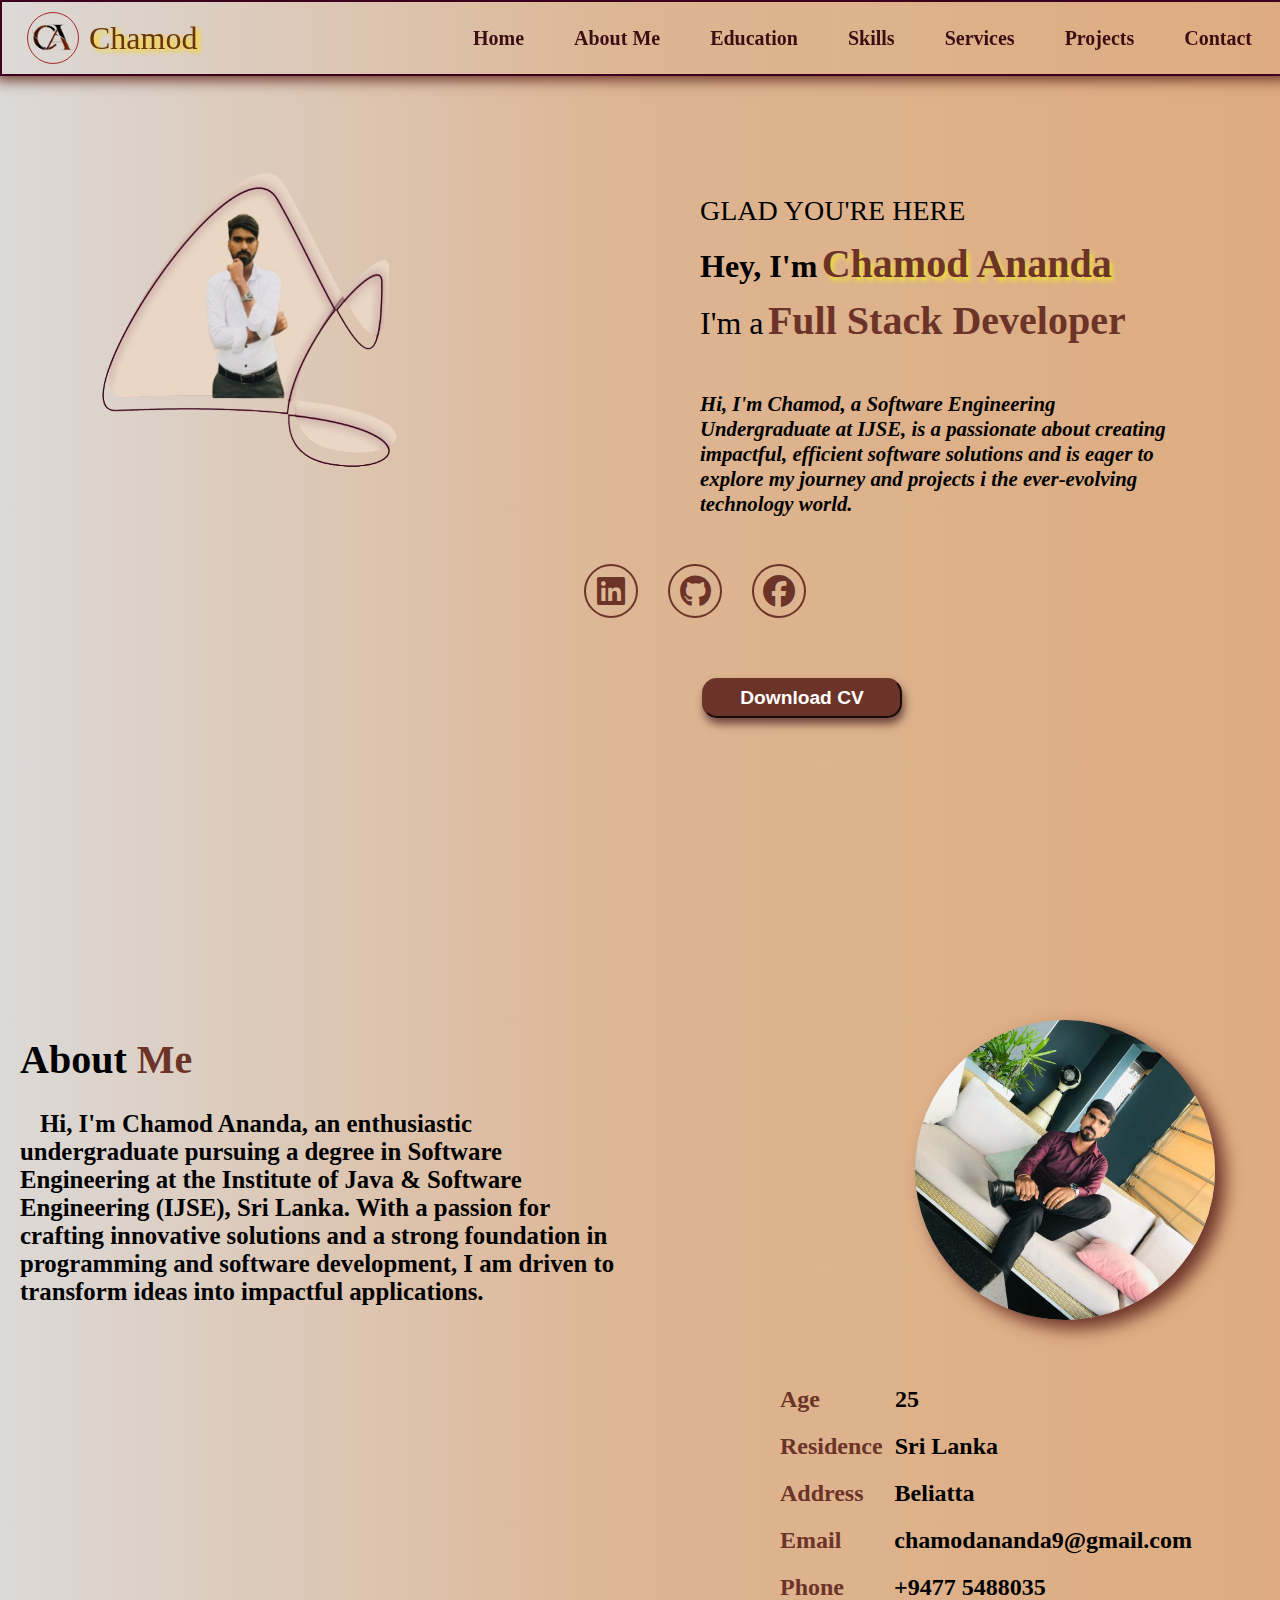
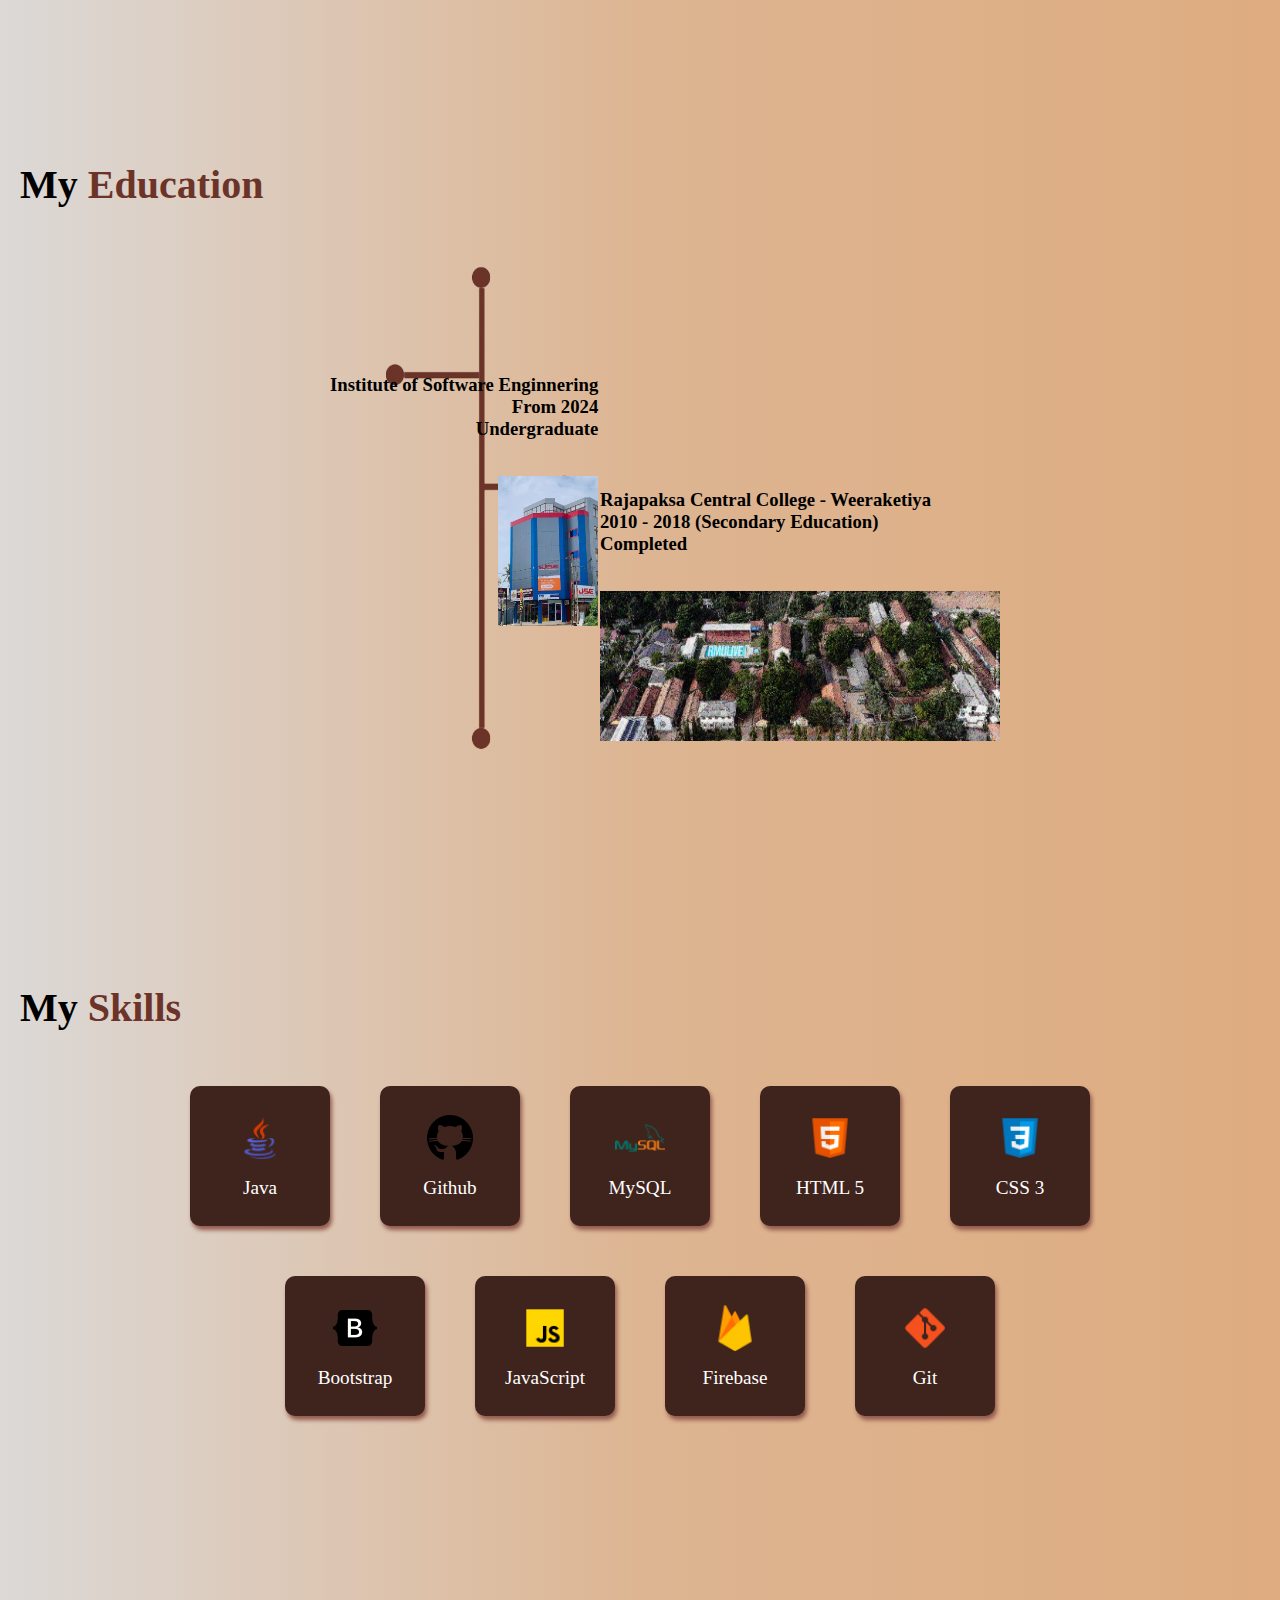
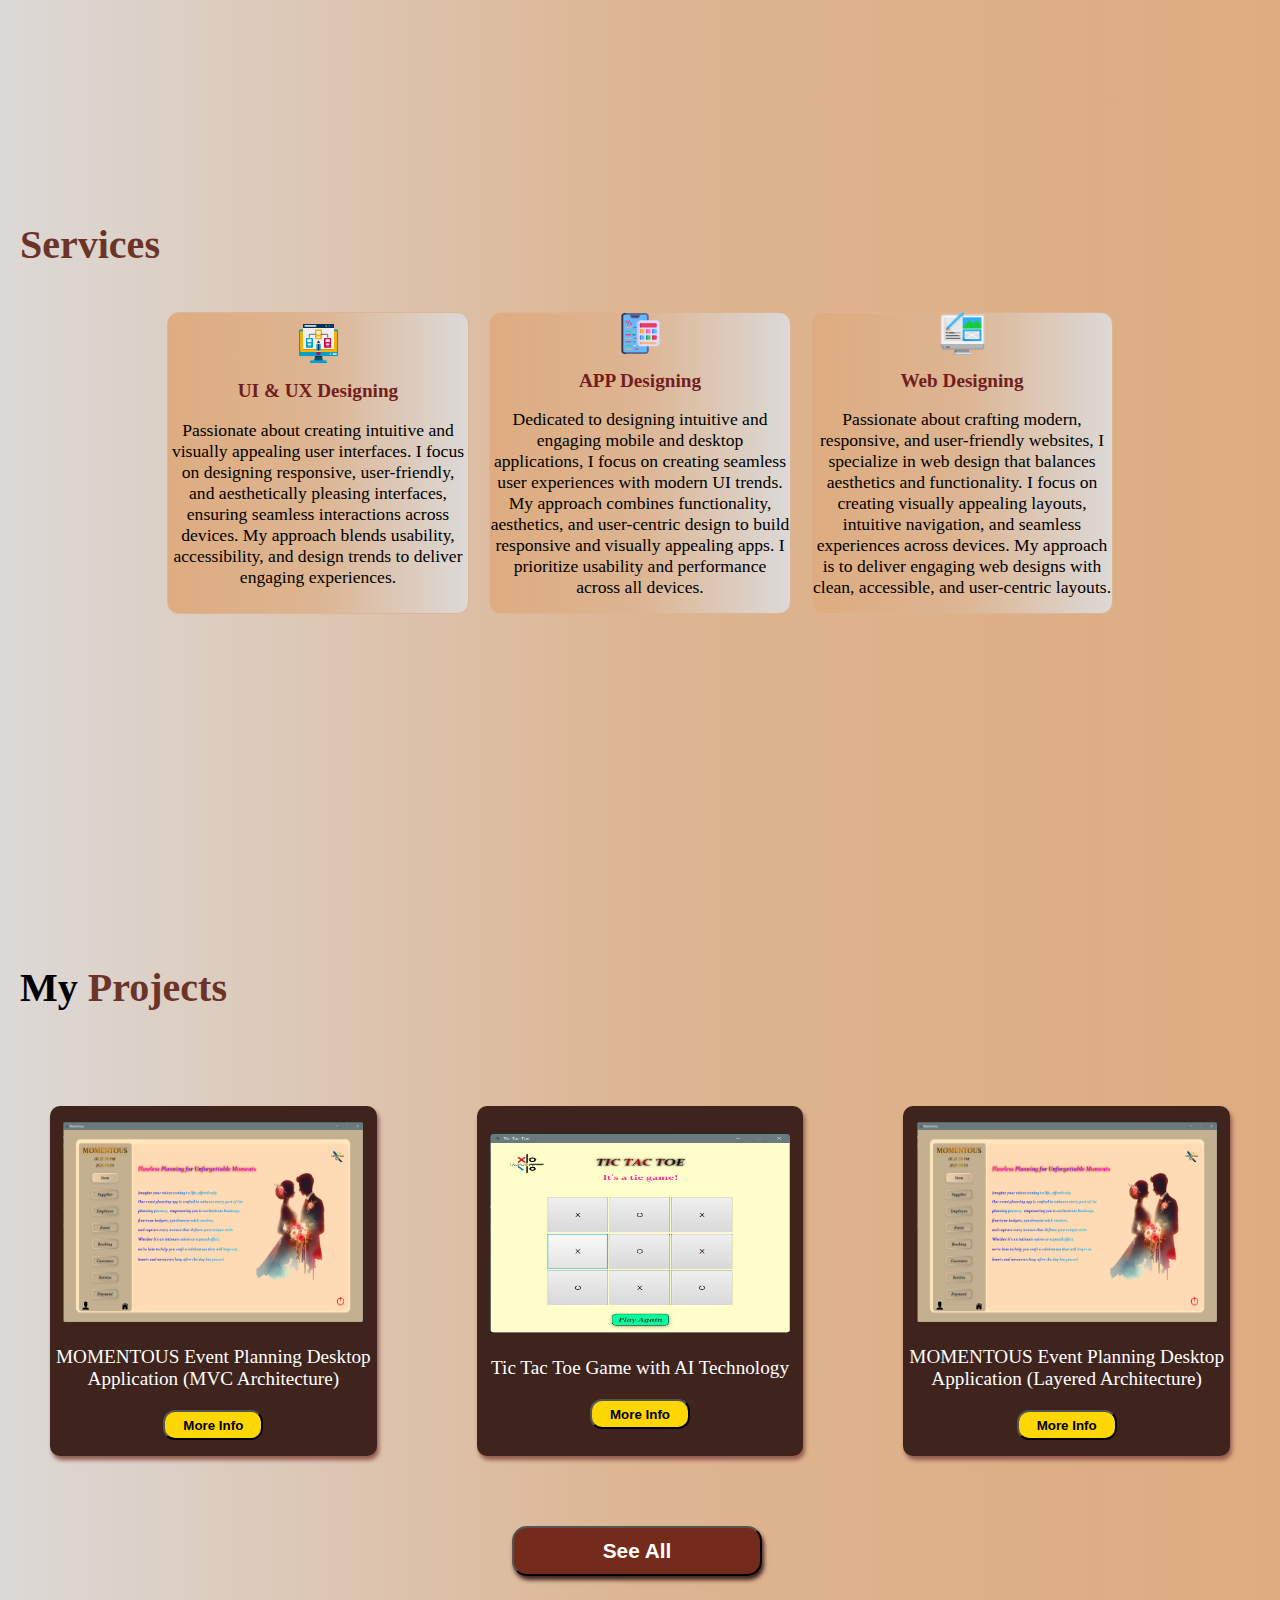
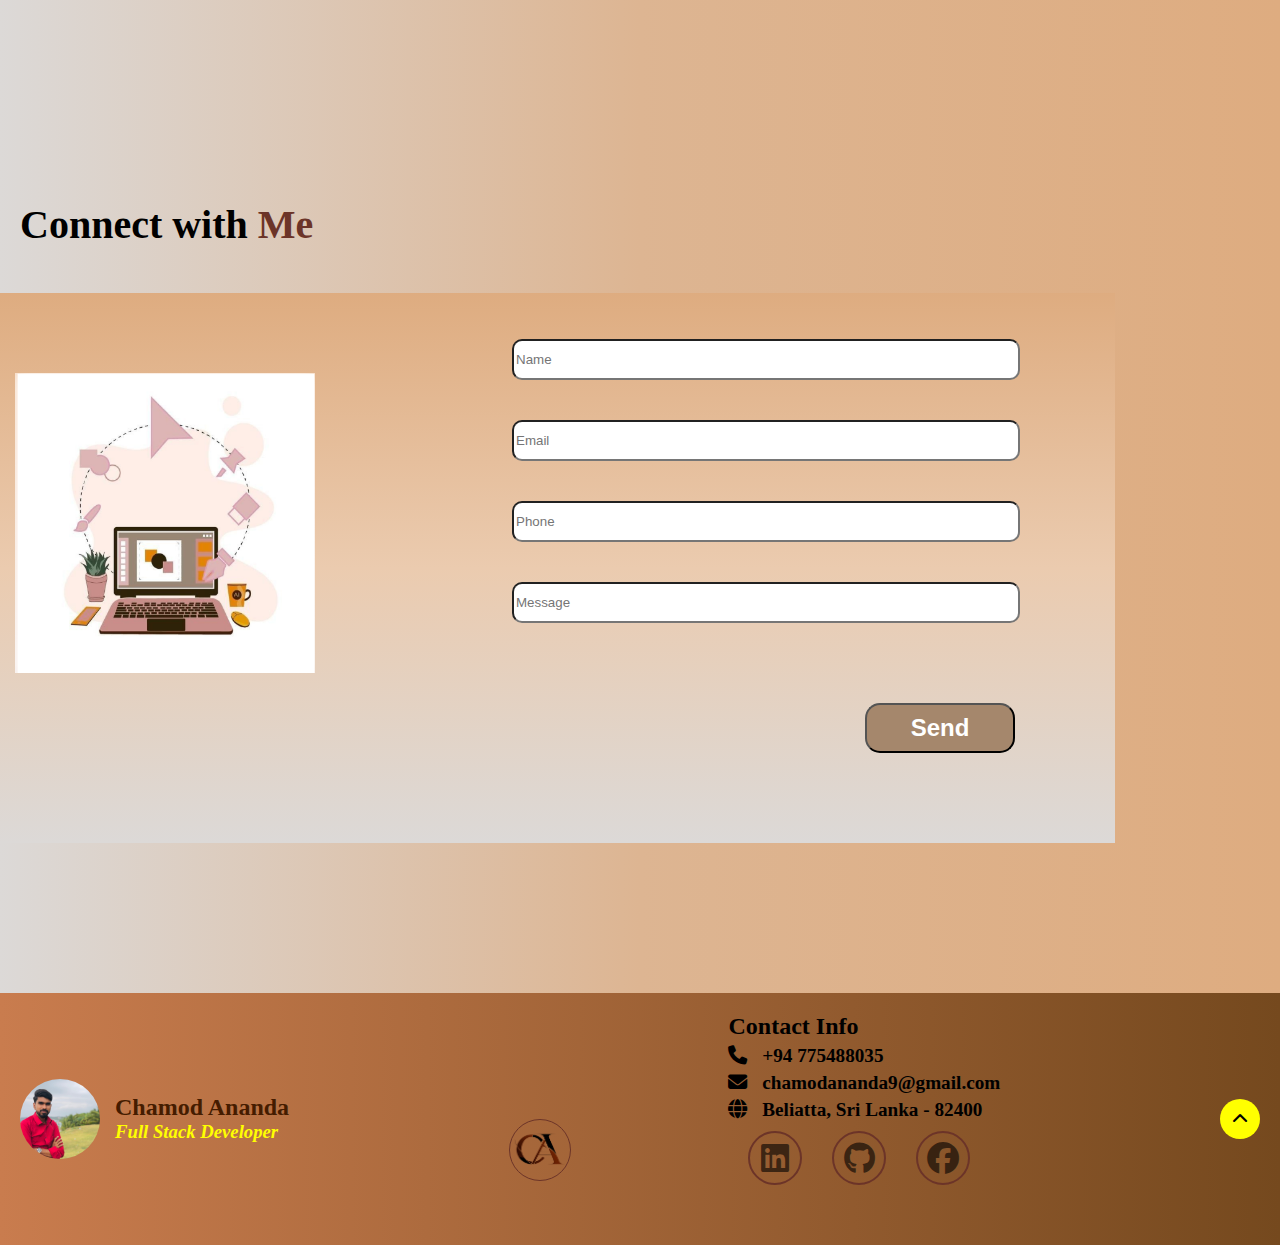
<file: index.html>
<!DOCTYPE html>
<html lang="en">
  <head>
    <meta charset="UTF-8" />
    <meta name="viewport" content="width=device-width, initial-scale=1.0" />
    <title>Personal Portfolio</title>
    <link rel="icon" href="/assets/images/Portfolio logo.png" />
    <link
      rel="stylesheet"
      href="https://cdnjs.cloudflare.com/ajax/libs/font-awesome/6.7.2/css/all.min.css"
      integrity="sha512-Evv84Mr4kqVGRNSgIGL/F/aIDqQb7xQ2vcrdIwxfjThSH8CSR7PBEakCr51Ck+w+/U6swU2Im1vVX0SVk9ABhg=="
      crossorigin="anonymous"
      referrerpolicy="no-referrer"
    />
    <link rel="stylesheet" href="/css/index.css" />
    <link rel="stylesheet" href="/css/hero.css" />
    <link rel="stylesheet" href="/css/about.css" />
    <link rel="stylesheet" href="/css/education.css" />
    <link rel="stylesheet" href="/css/skill.css" />
    <link rel="stylesheet" href="/css/services.css" />
    <link rel="stylesheet" href="/css/projects.css" />
    <link rel="stylesheet" href="/css/contact.css" />
    <link rel="stylesheet" href="/css/footer.css" />
  </head>
  <body>
    <header>
      <nav class="index-nav">
        <div class="index-div">
          <img src="/assets/images/Portfolio logo.png" alt="Portfolio Logo" />
          <p>Chamod</p>
        </div>

        <ul>
          <li><a href="#hero">Home</a></li>
          <li><a href="#about">About Me</a></li>
          <li><a href="#education">Education</a></li>
          <li><a href="#skills">Skills</a></li>
          <li><a href="#services">Services</a></li>
          <li><a href="#projects">Projects</a></li>
          <li><a href="#contact">Contact</a></li>
        </ul>
      </nav>

      <!-- <i class="fa-solid fa-bars" id="burger" aria-hidden="true"></i>
      <nav class="menu-panel" id="menu-panel-id">
        <button class="close-btn" id="btn-close">&times;</button>
        <ul>
          <li><a href="#hero">Home</a></li>
          <li><a href="#about">About Me</a></li>
          <li><a href="#education">Education</a></li>
          <li><a href="#skills">Skills</a></li>
          <li><a href="#projects">Projects</a></li>
          <li><a href="#contact">Contact</a></li>
        </ul>
      </nav> -->
    </header>
    <br />
    <main>
      <!-- hero section -->
      <section id="hero">
        <img
          src="/assets/images/Home page img.png"
          alt="My photograph"
          class="hero-img"
        />

        <div class="welcome">
          <p class="welcome-para">
            <span class="span-1">GLAD YOU'RE HERE</span>
            <br />
            <span class="span-2">Hey, I'm</span>
            <span class="span-3">Chamod Ananda</span>
            <br />
            <span class="span-4">I'm a</span>
            <span class="span-5">Full Stack Developer</span>
          </p>
        </div>

        <div class="intro">
          <p class="intro-para">
            Hi, I'm Chamod, a Software Engineering
            <br />
            Undergraduate at IJSE, is a passionate about creating
            <br />
            impactful, efficient software solutions and is eager to
            <br />
            explore my journey and projects i the ever-evolving
            <br />
            technology world.
          </p>
        </div>
        <br />

        <div class="icon-container">
          <a
            href="https://www.linkedin.com/in/chamod-ananda-37a881346/"
            target="_blank"
          >
            <i class="fa-brands fa-linkedin"></i>
          </a>
          <a href="https://github.com/chamod-ananda" target="_blank">
            <i class="fa-brands fa-github"></i>
          </a>
          <a
            href="https://www.facebook.com/profile.php?id=100008414839469"
            target="_blank"
          >
            <i class="fa-brands fa-facebook"></i>
          </a>
        </div>

        <button class="cv-button">Download CV</button>
      </section>
      <br />

      <!-- About section -->
      <section id="about">
        <div>
          <h1>
            <b>About <span style="color: #6c3428">Me</span></b>
          </h1>
        </div>

        <p class="about-para">
          <span class="about-span"
            >Hi, I'm Chamod Ananda, an enthusiastic undergraduate pursuing a
            degree</span
          >
          in Software Engineering at the Institute of Java & Software
          Engineering (IJSE), Sri Lanka. With a passion for crafting innovative
          solutions and a strong foundation in programming and software
          development, I am driven to transform ideas into impactful
          applications.
        </p>
        <br />

        <img
          class="my-photo"
          src="/assets/images/about me img.jpeg"
          alt="My photograph"
        />
        <br />

        <div class="my-details">
          <h2><span class="span1" style="color: #6c3428">Age</span>25</h2>
          <h2>
            <span class="span2" style="color: #6c3428">Residence</span>Sri Lanka
          </h2>
          <h2>
            <span class="span3" style="color: #6c3428">Address</span>Beliatta
          </h2>
          <h2>
            <span class="span4" style="color: #6c3428">Email</span
            >chamodananda9@gmail.com
          </h2>
          <h2>
            <span class="span5" style="color: #6c3428">Phone</span>+9477 5488035
          </h2>
        </div>
      </section>
      <br />

      <!-- Education section -->
      <section id="education">
        <div>
          <h1>
            <b>My <span style="color: #6c3428">Education</span></b>
          </h1>
        </div>
        <br />

        <img
          class="tree-structure"
          src="/assets/images/tree img.png"
          alt="tree structure image"
        />

        <div class="ijse">
          <h3>
            Institute of Software Enginnering
            <br />
            From 2024
            <br />
            Undergraduate
          </h3>
          <br />
          <img
            class="ijse-img"
            src="assets/images/IJSE img.png"
            alt="IJSE's Image"
          />
        </div>
        <br />

        <div class="school">
          <h3>
            Rajapaksa Central College - Weeraketiya
            <br />
            2010 - 2018 (Secondary Education)
            <br />
            Completed
          </h3>
          <br />
          <img
            class="school-img"
            src="assets/images/School img.png"
            alt="My School Image"
          />
        </div>
        <br />
      </section>
      <br />

      <!-- Skills Section -->
      <section id="skills">
        <div>
          <h1>
            <b>My <span style="color: #6c3428">Skills</span></b>
          </h1>
        </div>
        <br />

        <div class="skill-container">
          <div class="skill">
            <span><img src="/assets/images/java.png" alt="java logo" /></span>
            <span class="skill-name">Java</span>
          </div>

          <div class="skill">
            <span
              ><img src="/assets/images/github.png" alt="github logo"
            /></span>
            <span class="skill-name">Github</span>
          </div>

          <div class="skill">
            <span><img src="/assets/images/mysql.png" alt="mysql logo" /></span>
            <span class="skill-name">MySQL</span>
          </div>

          <div class="skill">
            <span><img src="/assets/images/html5.png" alt="html5 logo" /></span>
            <span class="skill-name">HTML 5</span>
          </div>

          <div class="skill">
            <span><img src="/assets/images/css3.png" alt="css3 logo" /></span>
            <span class="skill-name">CSS 3</span>
          </div>

          <div class="skill">
            <span
              ><img src="/assets/images/bootstrap.png" alt="bootstrap logo"
            /></span>
            <span class="skill-name">Bootstrap</span>
          </div>

          <div class="skill">
            <span
              ><img src="/assets/images/js.png" alt="javascript logo"
            /></span>
            <span class="skill-name">JavaScript</span>
          </div>

          <div class="skill">
            <span
              ><img src="/assets/images/firebase.png" alt="firebase logo"
            /></span>
            <span class="skill-name">Firebase</span>
          </div>

          <div class="skill">
            <span><img src="/assets/images/git.png" alt="git logo" /></span>
            <span class="skill-name">Git</span>
          </div>
        </div>
      </section>
      <br />

      <!-- services section -->
      <section id="services">
        <div>
          <h1>
            <b><span style="color: #6c3428">Services</span></b>
          </h1>
        </div>
        <br />

        <div class="service-container">
          <div class="service">
            <span
              ><img
                class="service-img"
                src="/assets/images/ui.png"
                alt="Ui img"
            /></span>
            <span class="service-name">UI & UX Designing</span>
            <p>
              Passionate about creating intuitive and visually appealing user
              interfaces. I focus on designing responsive, user-friendly, and
              aesthetically pleasing interfaces, ensuring seamless interactions
              across devices. My approach blends usability, accessibility, and
              design trends to deliver engaging experiences.
            </p>
          </div>

          <div class="service">
            <span
              ><img
                class="service-img"
                src="/assets/images/app.png"
                alt="app img"
            /></span>
            <span class="service-name">APP Designing</span>
            <p>
              Dedicated to designing intuitive and engaging mobile and desktop
              applications, I focus on creating seamless user experiences with
              modern UI trends. My approach combines functionality, aesthetics,
              and user-centric design to build responsive and visually appealing
              apps. I prioritize usability and performance across all devices.
            </p>
          </div>

          <div class="service">
            <span
              ><img
                class="service-img"
                src="/assets/images/web.png"
                alt="web img"
            /></span>
            <span class="service-name">Web Designing</span>
            <p>
              Passionate about crafting modern, responsive, and user-friendly
              websites, I specialize in web design that balances aesthetics and
              functionality. I focus on creating visually appealing layouts,
              intuitive navigation, and seamless experiences across devices. My
              approach is to deliver engaging web designs with clean,
              accessible, and user-centric layouts.
            </p>
          </div>
        </div>
      </section>

      <!-- Projects Section -->
      <section id="projects">
        <div>
          <h1>
            <b>My <span style="color: #6c3428">Projects</span></b>
          </h1>
        </div>
        <br />

        <div class="project-container">
          <div class="project">
            <span
              ><img
                src="/assets/images/momentous.png"
                alt="momentous project image"
            /></span>
            <span class="project-name">
              MOMENTOUS Event Planning Desktop Application (MVC
              Architecture)</span
            >
            <a
              href="https://github.com/chamod-ananda/Momentous-Event-Planning-Desktop-Application.git"
              target="_blank"
            >
              <button>More Info</button>
            </a>
          </div>

          <div class="project">
            <span
              ><img
                class="tic-tac-toe"
                src="/assets/images/tic-tac-toe.png"
                alt="tic tac toe project image"
            /></span>
            <span class="project-name"
              >Tic Tac Toe Game with AI Technology</span
            >
            <a
              href="https://github.com/chamod-ananda/Tic_Tac_Toe.git"
              target="_blank"
            >
              <button>More Info</button>
            </a>
          </div>

          <div class="project">
            <span
              ><img
                src="/assets/images/momentous.png"
                alt="momentous project image"
            /></span>
            <span class="project-name"
              >MOMENTOUS Event Planning Desktop Application (Layered
              Architecture)</span
            >
            <a
              href="https://github.com/chamod-ananda/Momentous-Layered-Architecture-.git"
              target="_blank"
            >
              <button>More Info</button>
            </a>
          </div>
        </div>

        <button class="see-all">See All</button>
      </section>
      <br />

      <!-- Contact Section -->
      <section id="contact">
        <div>
          <h1>
            <b>Connect with <span style="color: #6c3428">Me</span></b>
          </h1>
        </div>
        <br />

        <div class="box-container">
          <div class="box">
            <img
              class="connect-img"
              src="assets/images/connect img.png"
              alt="Contact page image"
            />
          </div>

          <div class="form">
            <input type="text" placeholder="Name" />
            <br />
            <input type="email" placeholder="Email" />
            <br />
            <input type="number" placeholder="Phone" />
            <br />
            <input class="message" type="text" placeholder="Message" />
            <br />
          </div>

          <button class="send-btn">Send</button>
        </div>
      </section>
    </main>

    <footer>
      <!-- Left Section - Profile -->
      <div class="profile">
        <img
          class="prof-img"
          src="/assets/images/footer img.jpeg"
          alt="My photograph"
        />
        <div>
          <h2 style="margin: 0; color: #451c00">Chamod Ananda</h2>
          <h3 style="margin: 0; font-style: italic; color: yellow">
            Full Stack Developer
          </h3>
        </div>
      </div>

      <!-- Center Section - Logo -->
      <div>
        <img class="logo" src="assets/images/Portfolio logo.png" alt="Logo" />
      </div>

      <!-- Right Section - Contact Info -->
      <div class="contact-info">
        <span>Contact Info</span>
        <p><i class="fa-solid fa-phone"></i> +94 775488035</p>
        <p><i class="fa-solid fa-envelope"></i> chamodananda9@gmail.com</p>
        <p><i class="fa-solid fa-globe"></i> Beliatta, Sri Lanka - 82400</p>

        <!-- Social Icons -->
        <div class="social-icons">
          <a
            href="https://www.linkedin.com/in/chamod-ananda-37a881346/"
            target="_blank"
          >
            <i class="fa-brands fa-linkedin"></i>
          </a>
          <a href="https://github.com/chamod-ananda" target="_blank">
            <i class="fa-brands fa-github"></i>
          </a>
          <a
            href="https://www.facebook.com/profile.php?id=100008414839469"
            target="_blank"
          >
            <i class="fa-brands fa-facebook"></i>
          </a>
        </div>
      </div>

      <!-- Back to Top Button -->
      <a class="back-to-top" href="#hero">
        <i class="fa-solid fa-chevron-up"></i>
      </a>
    </footer>

    <!-- <script>
      const burger = document.getElementById("burger");
      const menuPanel = document.getElementById("menu-panel-id");
      const closeBtn = document.getElementById("btn-close");

      burger.addEventListener("click", () => {
        menuPanel.classList.add("active");
      });

      closeBtn.addEventListener("click", () => {
        menuPanel.classList.remove("active");
      });
    </script> -->
  </body>
</html>
</file>
<file: css/index.css>
body {
  background: linear-gradient(to right, #dcd9d7, #ddb592, #deac80);
  background-repeat: no-repeat;
  width: 100%;
}

.index-nav {
  position: fixed;
  width: 100%;
  top: 0;
  left: 0;
  background: linear-gradient(to right, #dcd9d7, #ddb592, #deac80);
  box-shadow: -4px 4px 13px #6c3428;
  padding: 10px 5px;
  display: flex;
  align-items: center;
  justify-content: space-between;
  border: 2px solid #3e001f;
  z-index: 1000;
}

.index-div {
  display: flex;
  align-items: center;
}

.index-div img {
  width: 50px;
  height: 50px;
  border: 1px solid brown;
  border-radius: 50%;
  margin-right: 10px;
  margin-left: 20px;
}

.index-div p {
  color: #6b3503;
  margin: 0;
  font-size: 2rem;
  text-shadow: 4px 3px 4px gold;
}

.index-nav ul {
  list-style: none;
  display: flex;
  margin: 0;
  padding: 0;
}

.index-nav li {
  margin: 0 15px;
}

.index-nav li a {
  color: #3d0d14;
  text-decoration: none;
  font-size: 1.25rem;
  font-weight: bold;
  margin-right: 20px;
}

.index-nav li a:hover {
  text-shadow: 1px 1px 1px brown;
}

/* #burger {
  color: brown;
  font-size: 1.2rem;
  cursor: pointer;
  display: block !important;
}

.menu-panel {
  background-color: burlywood;
  color: white;
  height: 100%;
  width: 250px;
  position: fixed;
  top: 0;
  right: -100%;
  transition: right 0.5s ease-in-out;
}

.menu-panel ul {
  list-style: none;
  padding: 50px 20px;
}

.menu-panel ul li {
  margin-bottom: 16px;
}

.menu-panel ul li a {
  text-decoration: none;
  color: white;
  font-size: 1.2rem;
}

.close-btn {
  background-color: transparent;
  color: red;
  font-size: 2rem;
  cursor: pointer;
  position: absolute;
  top: 10px;
  right: 20px;
}

@media screen and (max-width: 768px) {
  #burger {
    display: block;
  }
  .index-nav > ul {
    display: none;
  }
  .menu-panel.active {
    right: 0;
  }
} */
</file>
<file: css/hero.css>
#hero {
  margin-top: 150px;
  margin-bottom: 150px;
}

.hero-img {
  width: 300px;
  height: 300px;
  float: left;
  margin-right: 300px;
  margin-left: 100px;
}

.span-1 {
  font-size: 1.75rem;
  font-weight: 500;
}

.span-2 {
  font-size: 2rem;
  font-weight: 600;
}

.span-3 {
  font-size: 2.5rem;
  color: #6c3428;
  text-shadow: 3px 4px 4px #f0de36;
  font-weight: 600;
}

.span-4 {
  font-size: 2rem;
  font-weight: 500;
}

.span-5 {
  font-size: 2.5rem;
  color: #6c3428;
  font-weight: 600;
}

.welcome-para {
  line-height: 50px;
}

.welcome {
  align-content: center;
}

.intro-para {
  font-style: italic;
  font-size: 1.3rem;
  align-content: center;
  font-weight: bold;
  line-height: 25px;
  margin-bottom: 30px;
}

.icon-container {
  margin-left: 110px;
  font-size: 2rem;
  display: flex;
  justify-content: center;
  gap: 30px;
  margin-bottom: 40px;
}

.icon-container a {
  color: #6c3428;
  text-decoration: none;
  display: flex;
  align-items: center;
  justify-content: center;
  width: 50px;
  height: 50px;
  border: 2px solid #6c3428;
  border-radius: 50%;
}

.cv-button {
  width: 200px;
  height: 40px;
  background-color: #6c3428;
  color: white;
  font-size: 1.2rem;
  border-radius: 15px;
  border-color: #6c3428;
  box-shadow: 2px 6px 8px #70483f;
  font-weight: 600;
  margin-left: 702px;
}

.cv-button:hover {
  box-shadow: none;
}
</file>
<file: css/about.css>
#about {
  margin-top: 150px;
  margin-bottom: 350px;
}

h1 {
  font-family: "Times New Roman", Times, serif;
  font-size: 2.5rem;
  font-weight: 600;
  margin-left: 20px;
}

.about-para {
  font-family: "Times New Roman", Times, serif;
  font-size: 1.55rem;
  font-weight: 600;
  max-width: 600px;
  margin-left: 20px;
}

.about-span {
  margin-left: 20px;
}

.my-photo {
  width: 300px;
  height: 300px;
  border-radius: 50%;
  object-fit: cover;
  position: absolute;
  top: 1020px;
  right: 65px;
  box-shadow: 10px 9px 17px #6c3428;
  margin-bottom: 0;
}

.my-details {
  position: absolute;
  right: 88px;
}

.my-details span {
  margin-right: 12px;
}

.my-details .span1 {
  margin-right: 75px;
}

.my-details .span3 {
  margin-right: 31px;
}

.my-details .span4 {
  margin-right: 53px;
}

.my-details .span5 {
  margin-right: 50px;
}
</file>
<file: css/education.css>
#education {
  margin-bottom: 650px;
}

.tree-structure {
  width: 200px;
  height: 500px;
  position: absolute;
  right: 700px;
}

.ijse {
  text-align: right;
  position: absolute;
  left: 330px;
  top: 1955px;
}

.ijse-img {
  width: 100px;
  height: 150px;
}

.school {
  position: absolute;
  right: 280px;
  top: 2070px;
}

.school-img {
  width: 400px;
  height: 150px;
}
</file>
<file: css/skill.css>
#skills {
  margin-bottom: 350px;
}

.skill-container {
  display: flex;
  flex-wrap: wrap;
  justify-content: center;
  gap: 50px;
  padding: 10px;
  max-width: 900px;
  margin: 0 auto;
}

.skill {
  width: 140px;
  height: 140px;
  background-color: #3f241e;
  color: white;
  border-radius: 10px;
  box-shadow: 2px 4px 4px #925a4e;
  display: flex;
  flex-direction: column;
  align-items: center;
  justify-content: center;
  transition: transform 0.5s ease-in-out;
}

.skill img {
  width: 50px;
  height: 50px;
  margin-bottom: 10px;
}

.skill:hover {
  transform: scale(1.1);
  box-shadow: none;
}

.skill-name {
  font-size: 1.2rem;
}
</file>
<file: css/services.css>
#services {
  margin-bottom: 350px;
}

.service-container {
  display: flex;
  flex-wrap: wrap;
  justify-content: center;
  gap: 20px;
  max-width: 1200px;
  margin: 0 auto;
}

.service {
  width: 300px;
  height: 300px;
  background: linear-gradient(to left, #dcd9d7, #ddb592, #deac80);
  border: 1px solid #ddb592;
  color: black;
  text-align: center;
  border-radius: 12px;
  display: flex;
  flex-direction: column;
  align-items: center;
  justify-content: center;
  transition: transform 0.5s ease-in-out;
}

.service-img {
  width: 45px;
  height: 45px;
  margin-bottom: 10px;
}

.service:hover {
  transform: scale(1.1);
  box-shadow: 2px 4px 4px #925a4e;
}

.service-name {
  font-size: 1.2rem;
  color: rgb(114, 30, 30);
  font-weight: 600;
}

p {
  font-size: 1.1rem;
}
</file>
<file: css/projects.css>
#projects {
  margin-bottom: 250px;
}

.project-container {
  display: flex;
  justify-content: space-between;
  position: relative;
  align-items: center;
}

.project {
  margin: 50px;
  position: relative;
  width: 400px;
  height: 350px;
  align-items: center;
  background-color: #3f241e;
  color: white;
  border-radius: 10px;
  box-shadow: 2px 4px 4px #925a4e;
  justify-content: center;
  display: flex;
  flex-direction: column;
  text-align: center;
  cursor: pointer;
}

.project:hover {
  box-shadow: none;
}

.project img {
  width: 300px;
  height: 200px;
  margin-bottom: 20px;
}

.project-name {
  font-size: 1.2rem;
}

.project span a {
  text-decoration: none;
  color: white;
}

button {
  width: 100px;
  height: 30px;
  background-color: gold;
  color: black;
  cursor: pointer;
  margin-top: 20px;
  border-radius: 12px;
  font-weight: 600;
  transition: transform 0.5s ease-in-out;
}

button:hover {
  transform: scale(1.1);
}

.see-all {
  width: 250px;
  height: 50px;
  border-radius: 15px;
  background-color: #742b1b;
  color: white;
  font-size: 1.3rem;
  box-shadow: 2px 4px 4px #3f241e;
  position: absolute;
  left: 40%;
  cursor: pointer;
}

.see-all:hover {
  box-shadow: none;
}
</file>
<file: css/contact.css>
#contact {
  margin-bottom: 700px;
}

.box-container {
  background: linear-gradient(to top, #dcd9d7, #ebcbaf, #deac80);
  width: 1200px;
  height: 550px;
  position: absolute;
  right: 165px;
}

.connect-img {
  width: 300px;
  height: 300px;
  position: absolute;
  left: 100px;
  bottom: 170px;
}

.form {
  position: absolute;
  right: 75px;
  bottom: 200px;
}

.form input {
  width: 500px;
  height: 35px;
  gap: 30px;
  margin: 20px;
  border-radius: 10px;
}

.send-btn {
  width: 150px;
  height: 50px;
  background-color: #a5876c;
  color: white;
  font-size: 1.5rem;
  font-weight: bold;
  border-radius: 15px;
  position: absolute;
  right: 100px;
  bottom: 90px;
}
</file>
<file: css/footer.css>
body {
  margin: 0;
}

footer {
  background: linear-gradient(to right, #c97c4e, #75491e);
  padding: 20px;
  color: #000;
  display: flex;
  align-items: center;
  justify-content: space-between;
}

.profile {
  display: flex;
  align-items: center;
}

.prof-img {
  width: 80px;
  height: 80px;
  border-radius: 50%;
  margin-right: 15px;
  object-fit: cover;
}

.logo {
  width: 60px;
  height: 60px;
  border: 1px solid #6c3428;
  border-radius: 50%;
  position: absolute;
}

.contact-info {
  text-align: left;
}

.contact-info span {
  margin-bottom: 10px;
  font-size: 1.5rem;
  font-weight: 600;
  color: black;
}

.contact-info p {
  margin: 5px 0;
  font-size: 1.2rem;
  font-weight: 600;
}

.contact-info p i {
  margin-right: 10px;
}

.social-icons {
  margin-top: 10px;
  margin-right: 10px;
  display: flex;
  justify-content: center;
  gap: 30px;
  margin-bottom: 40px;
}

.social-icons a {
  color: #6c3428;
  text-decoration: none;
  display: flex;
  align-items: center;
  justify-content: center;
  width: 50px;
  height: 50px;
  border: 2px solid #6c3428;
  border-radius: 50%;
}

.social-icons i {
  font-size: 24px;
  color: rgba(0, 0, 0, 0.6);
  font-size: 2rem;
  display: flex;
  align-items: center;
  justify-content: center;
}

.back-to-top {
  background-color: yellow;
  padding: 10px;
  border-radius: 50%;
  text-decoration: none;
  display: flex;
  align-items: center;
  justify-content: center;
  width: 20px;
  height: 20px;
}

.back-to-top i {
  color: black;
}
</file>
